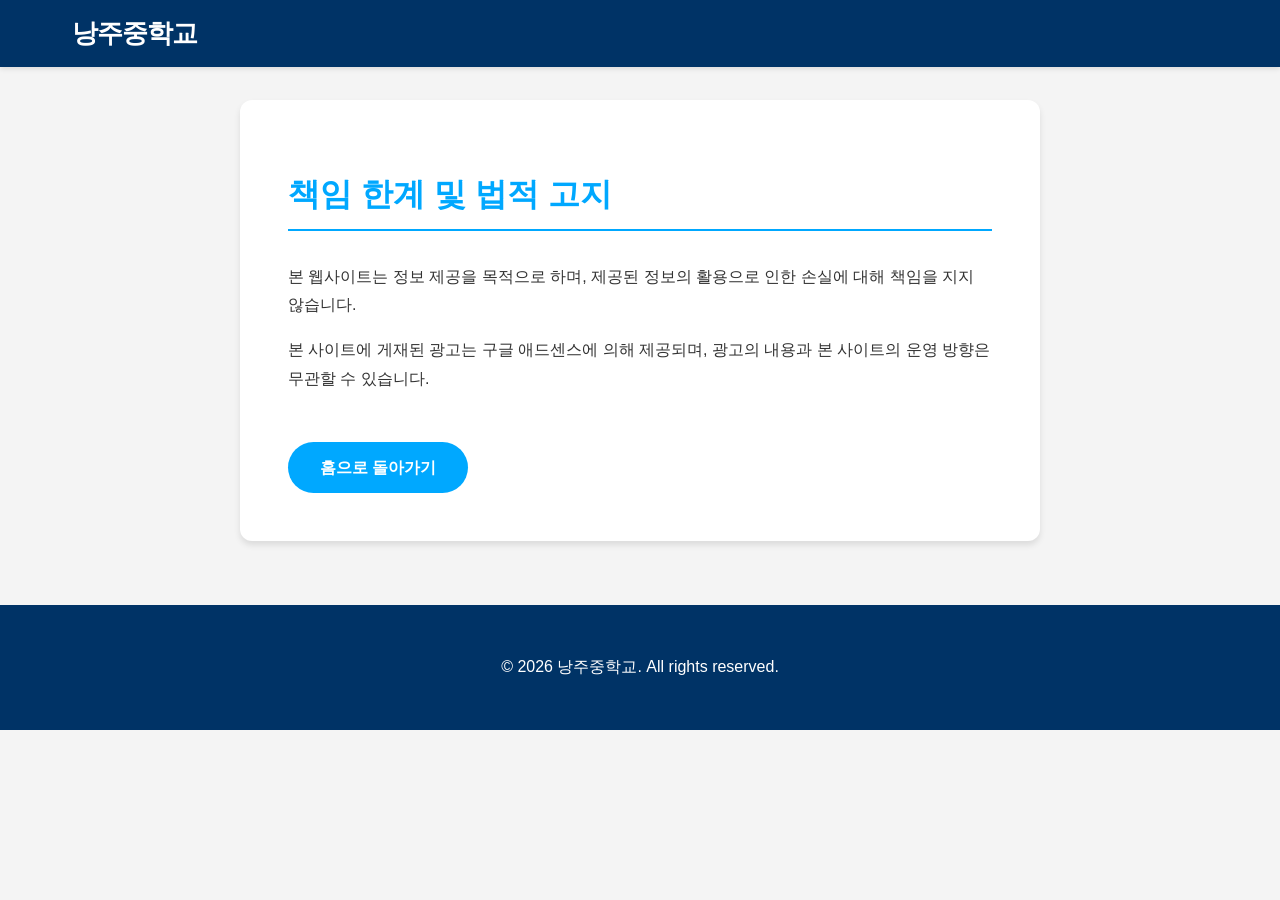
<file: disclaimer.html>
<!DOCTYPE html>
<html lang="ko">
<head>
    <!-- Google tag (gtag.js) -->
    <script async src="https://www.googletagmanager.com/gtag/js?id=G-F3BMP1F9ME"></script>
    <script>
      window.dataLayer = window.dataLayer || [];
      function gtag(){dataLayer.push(arguments);}
      gtag('js', new Date());

      gtag('config', 'G-F3BMP1F9ME');
    </script>
    <meta charset="UTF-8">
    <meta name="viewport" content="width=device-width, initial-scale=1.0">
    <title>책임 한계 및 법적 고지 - 낭주중학교</title>
    <link rel="stylesheet" href="style.css">
</head>
<body class="legal-page">
    <header>
        <nav>
            <div class="logo"><a href="index.html">낭주중학교</a></div>
        </nav>
    </header>
    <main style="padding: 100px 20px; max-width: 800px; margin: 0 auto;">
        <h1>책임 한계 및 법적 고지</h1>
        <p>본 웹사이트는 정보 제공을 목적으로 하며, 제공된 정보의 활용으로 인한 손실에 대해 책임을 지지 않습니다.</p>
        <p>본 사이트에 게재된 광고는 구글 애드센스에 의해 제공되며, 광고의 내용과 본 사이트의 운영 방향은 무관할 수 있습니다.</p>
        <a href="index.html" class="btn">홈으로 돌아가기</a>
    </main>
    <footer>
        <p>&copy; 2026 낭주중학교. All rights reserved.</p>
    </footer>
</body>
</html>
</file>
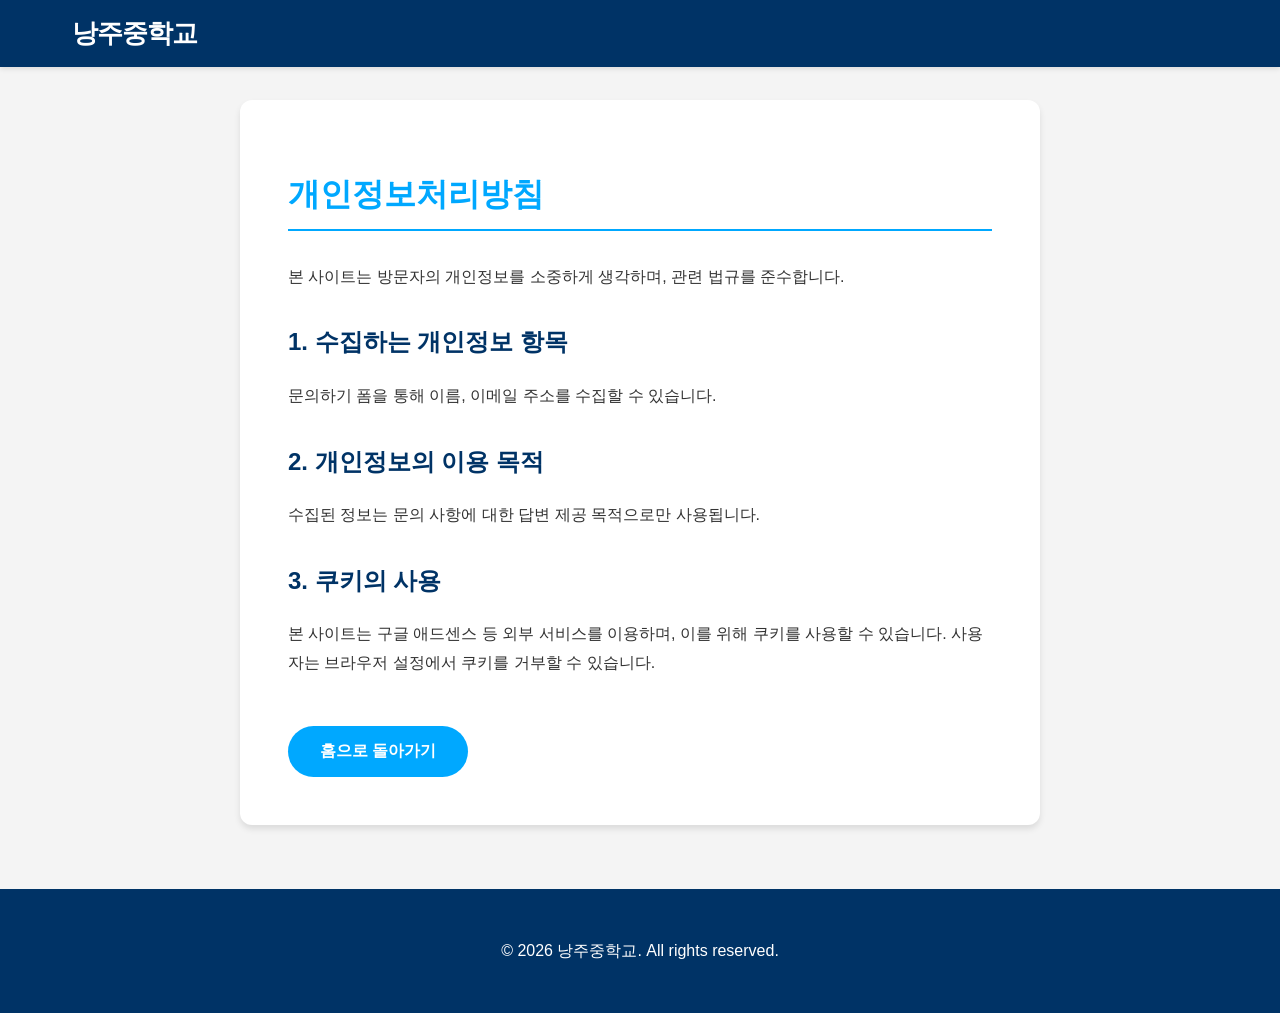
<file: privacy.html>
<!DOCTYPE html>
<html lang="ko">
<head>
    <!-- Google tag (gtag.js) -->
    <script async src="https://www.googletagmanager.com/gtag/js?id=G-F3BMP1F9ME"></script>
    <script>
      window.dataLayer = window.dataLayer || [];
      function gtag(){dataLayer.push(arguments);}
      gtag('js', new Date());

      gtag('config', 'G-F3BMP1F9ME');
    </script>
    <meta charset="UTF-8">
    <meta name="viewport" content="width=device-width, initial-scale=1.0">
    <title>개인정보처리방침 - 낭주중학교</title>
    <link rel="stylesheet" href="style.css">
</head>
<body class="legal-page">
    <header>
        <nav>
            <div class="logo"><a href="index.html">낭주중학교</a></div>
        </nav>
    </header>
    <main style="padding: 100px 20px; max-width: 800px; margin: 0 auto;">
        <h1>개인정보처리방침</h1>
        <p>본 사이트는 방문자의 개인정보를 소중하게 생각하며, 관련 법규를 준수합니다.</p>
        <h2>1. 수집하는 개인정보 항목</h2>
        <p>문의하기 폼을 통해 이름, 이메일 주소를 수집할 수 있습니다.</p>
        <h2>2. 개인정보의 이용 목적</h2>
        <p>수집된 정보는 문의 사항에 대한 답변 제공 목적으로만 사용됩니다.</p>
        <h2>3. 쿠키의 사용</h2>
        <p>본 사이트는 구글 애드센스 등 외부 서비스를 이용하며, 이를 위해 쿠키를 사용할 수 있습니다. 사용자는 브라우저 설정에서 쿠키를 거부할 수 있습니다.</p>
        <a href="index.html" class="btn">홈으로 돌아가기</a>
    </main>
    <footer>
        <p>&copy; 2026 낭주중학교. All rights reserved.</p>
    </footer>
</body>
</html>
</file>
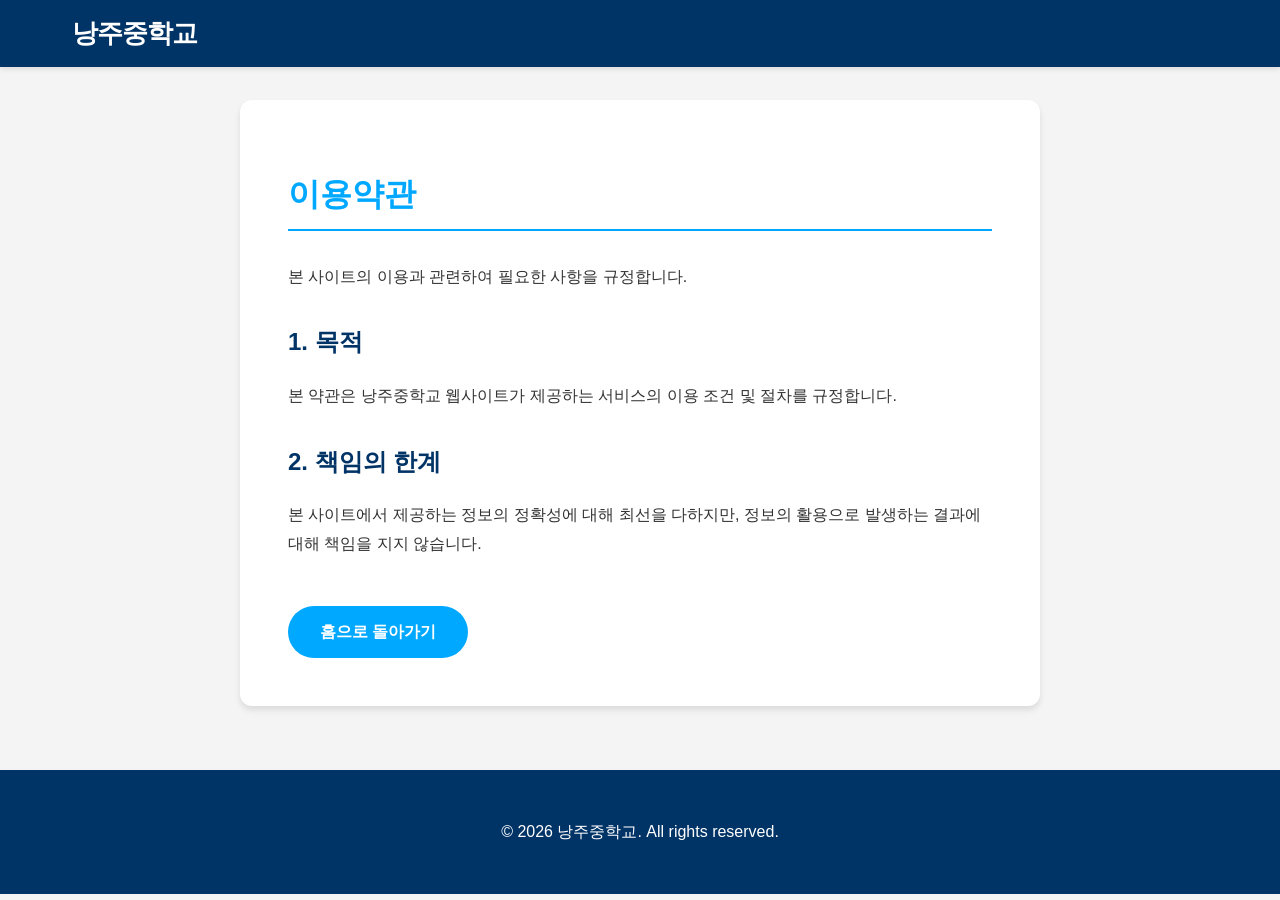
<file: terms.html>
<!DOCTYPE html>
<html lang="ko">
<head>
    <!-- Google tag (gtag.js) -->
    <script async src="https://www.googletagmanager.com/gtag/js?id=G-F3BMP1F9ME"></script>
    <script>
      window.dataLayer = window.dataLayer || [];
      function gtag(){dataLayer.push(arguments);}
      gtag('js', new Date());

      gtag('config', 'G-F3BMP1F9ME');
    </script>
    <meta charset="UTF-8">
    <meta name="viewport" content="width=device-width, initial-scale=1.0">
    <title>이용약관 - 낭주중학교</title>
    <link rel="stylesheet" href="style.css">
</head>
<body class="legal-page">
    <header>
        <nav>
            <div class="logo"><a href="index.html">낭주중학교</a></div>
        </nav>
    </header>
    <main style="padding: 100px 20px; max-width: 800px; margin: 0 auto;">
        <h1>이용약관</h1>
        <p>본 사이트의 이용과 관련하여 필요한 사항을 규정합니다.</p>
        <h2>1. 목적</h2>
        <p>본 약관은 낭주중학교 웹사이트가 제공하는 서비스의 이용 조건 및 절차를 규정합니다.</p>
        <h2>2. 책임의 한계</h2>
        <p>본 사이트에서 제공하는 정보의 정확성에 대해 최선을 다하지만, 정보의 활용으로 발생하는 결과에 대해 책임을 지지 않습니다.</p>
        <a href="index.html" class="btn">홈으로 돌아가기</a>
    </main>
    <footer>
        <p>&copy; 2026 낭주중학교. All rights reserved.</p>
    </footer>
</body>
</html>
</file>
<file: style.css>
:root {
    --bg-color: #f4f4f4;
    --text-color: #333;
    --header-bg: #003366;
    --header-text: #fff;
    --section-border: #ddd;
    --hero-overlay: rgba(0, 51, 102, 0.7);
    --map-bg: #e0e0e0;
    --accent-color: #00a8ff;
    --card-bg: #fff;
    --shadow: 0 4px 6px rgba(0,0,0,0.1);
}

body.dark-mode {
    --bg-color: #1a1a1a;
    --text-color: #f4f4f4;
    --header-bg: #111;
    --header-text: #e0e0e0;
    --section-border: #333;
    --hero-overlay: rgba(0, 0, 0, 0.8);
    --map-bg: #333;
    --accent-color: #00a8ff;
    --card-bg: #222;
}

/* Basic Styles */
* {
    box-sizing: border-box;
}

body {
    font-family: 'Nanum Gothic', sans-serif;
    margin: 0;
    line-height: 1.6;
    background-color: var(--bg-color);
    color: var(--text-color);
    transition: background-color 0.3s, color 0.3s;
    overflow-x: hidden; /* Prevent horizontal scroll */
}

a {
    text-decoration: none;
    color: inherit;
}

/* Layout Utilities */
.section-title {
    text-align: center;
    margin-bottom: 3rem;
}

.section-title h2 {
    font-size: 2.5rem;
    color: var(--header-bg);
    margin-bottom: 0.5rem;
}

body.dark-mode .section-title h2 {
    color: #aaccff;
}

.underline {
    width: 60px;
    height: 4px;
    background: var(--accent-color);
    margin: 0 auto;
}

/* Header & Nav */
header {
    background-color: var(--header-bg);
    color: var(--header-text);
    padding: 0.8rem 0;
    position: fixed;
    width: 100%;
    top: 0;
    z-index: 1000;
    box-shadow: 0 2px 5px rgba(0, 0, 0, 0.1);
    transition: all 0.3s;
}

nav {
    display: flex;
    justify-content: space-between;
    align-items: center;
    max-width: 1200px;
    margin: 0 auto;
    padding: 0 2rem;
    width: 100%;
}

nav .logo {
    font-size: 1.6rem;
    font-weight: 700;
    letter-spacing: -1px;
}

nav ul.nav-links {
    list-style: none;
    display: flex;
    margin: 0;
    padding: 0;
    align-items: center;
}

nav ul.nav-links li {
    margin-left: 1.5rem;
}

nav ul.nav-links li a {
    font-size: 1rem;
    font-weight: 400;
    color: #fff !important; /* Force white text */
    text-decoration: none !important; /* Force no underline */
    transition: color 0.3s;
}

nav ul.nav-links li a:hover {
    color: var(--accent-color) !important;
}

.theme-toggle {
    background: none;
    border: 1px solid var(--header-text);
    color: var(--header-text);
    padding: 0.4rem 0.8rem;
    cursor: pointer;
    border-radius: 4px;
    font-size: 0.85rem;
    transition: all 0.3s;
}

.theme-toggle:hover {
    background: var(--header-text);
    color: var(--header-bg);
}

/* Hero Section */
#hero {
    background-image: linear-gradient(var(--hero-overlay), var(--hero-overlay)), url('images/school.png');
    background-size: cover;
    background-position: center;
    height: 70vh;
    display: flex;
    justify-content: center;
    align-items: center;
    text-align: center;
    color: #fff;
    margin-top: 60px;
}

#hero h1 {
    font-size: 3.5rem;
    margin-bottom: 1rem;
    text-shadow: 2px 2px 4px rgba(0,0,0,0.3);
}

#hero p {
    font-size: 1.4rem;
    margin-bottom: 2rem;
}

.btn {
    display: inline-block;
    padding: 0.8rem 2rem;
    background: var(--accent-color);
    color: #fff;
    border-radius: 50px;
    font-weight: 700;
    transition: transform 0.3s, background 0.3s;
}

.btn:hover {
    transform: translateY(-3px);
    background: #008cd4;
}

/* About Grid */
.about-grid {
    display: grid;
    grid-template-columns: repeat(auto-fit, minmax(280px, 1fr));
    gap: 2rem;
    padding: 0 1rem;
}

.about-card {
    background: var(--card-bg);
    padding: 2.5rem;
    border-radius: 12px;
    box-shadow: var(--shadow);
    transition: transform 0.3s;
}

.about-card:hover {
    transform: translateY(-5px);
}

.about-card h3 {
    color: var(--accent-color);
    margin-bottom: 1.2rem;
    border-left: 4px solid var(--accent-color);
    padding-left: 1rem;
}

/* AI Section */
.highlight-section {
    background-color: var(--card-bg);
    border-radius: 20px;
    margin: 4rem auto;
    padding: 3rem;
}

.feature-list {
    list-style: none;
    padding: 0;
    margin-top: 2rem;
}

.feature-list li {
    padding: 1rem 0;
    border-bottom: 1px solid var(--section-border);
    display: flex;
    align-items: center;
}

.feature-list li::before {
    content: '✓';
    color: var(--accent-color);
    font-weight: bold;
    margin-right: 1rem;
}

/* Activities Grid */
.activities-grid {
    display: grid;
    grid-template-columns: repeat(auto-fit, minmax(280px, 1fr));
    gap: 2rem;
}

.activity-item {
    background: var(--card-bg);
    border-radius: 12px;
    overflow: hidden;
    box-shadow: var(--shadow);
    display: block;
    color: inherit;
    transition: transform 0.3s;
}

.activity-item:hover {
    transform: translateY(-5px);
}

.placeholder-img {
    height: 180px;
    background: #e9ecef;
    display: flex;
    align-items: center;
    justify-content: center;
    color: #adb5bd;
    font-weight: 700;
}

.activity-item h4 {
    padding: 1.5rem 1.5rem 0.5rem;
    margin: 0;
    color: var(--accent-color);
}

.activity-item p {
    padding: 0 1.5rem 1.5rem;
    margin: 0;
    font-size: 0.95rem;
}

/* Notice List */
.notice-list {
    list-style: none;
    padding: 0;
}

.notice-list li {
    margin-bottom: 1rem;
}

.notice-list li a {
    background: var(--card-bg);
    padding: 1.2rem 2rem;
    border-radius: 8px;
    display: flex;
    justify-content: space-between;
    align-items: center;
    box-shadow: 0 2px 4px rgba(0,0,0,0.05);
    transition: transform 0.2s;
}

.notice-list li a:hover {
    transform: scale(1.01);
}

.notice-list li span {
    font-weight: 700;
    color: #e67e22;
    margin-right: 1rem;
}

.notice-list li small {
    color: #999;
}

/* Contact Section Layout */
.contact-container {
    display: grid;
    grid-template-columns: repeat(auto-fit, minmax(300px, 1fr));
    gap: 3rem;
    align-items: start;
}

.contact-form {
    background: var(--card-bg);
    padding: 2.5rem;
    border-radius: 12px;
    box-shadow: var(--shadow);
}

.contact-form h3, .contact-info h3 {
    margin-bottom: 2rem;
    color: var(--accent-color);
}

.form-group {
    margin-bottom: 1.5rem;
}

.form-group label {
    display: block;
    margin-bottom: 0.5rem;
    font-weight: bold;
    color: var(--text-color);
}

.form-group input, 
.form-group select, 
.form-group textarea {
    width: 100%;
    padding: 0.8rem;
    border: 1px solid var(--section-border);
    border-radius: 8px;
    background-color: var(--bg-color);
    color: var(--text-color);
    font-family: inherit;
    transition: border-color 0.3s;
}

.form-group input:focus, 
.form-group select:focus, 
.form-group textarea:focus {
    border-color: var(--accent-color);
    outline: none;
}

.submit-btn {
    width: 100%;
    border: none;
    cursor: pointer;
    font-size: 1rem;
    transition: background 0.3s;
}

.form-note {
    font-size: 0.8rem;
    color: #999;
    margin-top: 1rem;
    text-align: center;
}

/* Updated Contact Styles */
.contact-info {
    background: var(--card-bg);
    padding: 2.5rem;
    border-radius: 12px;
    box-shadow: var(--shadow);
    text-align: left;
}

#map-container {
    height: 350px;
    margin-top: 2rem;
    border-radius: 8px;
    overflow: hidden;
    box-shadow: var(--shadow);
    width: 100%;
}

#map-container iframe {
    width: 100%;
    height: 100%;
}

/* Sections */
section {
    padding: 5rem 1.5rem;
    max-width: 1200px;
    margin: 0 auto;
}

/* Comments */
#comments {
    padding: 5rem 1.5rem;
}

/* Footer */
footer {
    background-color: var(--header-bg);
    color: var(--header-text);
    text-align: center;
    padding: 2rem 0;
    margin-top: 4rem;
}

/* Responsive */
@media (max-width: 768px) {
    nav {
        flex-direction: column;
        padding: 1rem;
    }

    nav ul.nav-links {
        margin: 1rem 0;
        flex-wrap: wrap;
        justify-content: center;
    }

    nav ul.nav-links li {
        margin: 0.5rem;
    }

    .header-actions {
        width: 100%;
        display: flex;
        justify-content: center;
    }

    #hero h1 {
        font-size: 2.2rem;
    }

    #hero p {
        font-size: 1.1rem;
    }

    .section-title h2 {
        font-size: 2rem;
    }

    .about-card, .contact-form, .contact-info {
        padding: 1.5rem;
    }

    .notice-list li a {
        flex-direction: column;
        align-items: flex-start;
        padding: 1.2rem;
    }

    .notice-list li small {
        margin-top: 0.5rem;
    }
}

@media (max-width: 480px) {
    nav .logo {
        font-size: 1.4rem;
    }
    
    #hero {
        height: 60vh;
    }
    
    #hero h1 {
        font-size: 1.8rem;
    }
}

/* Legal Pages Styling */
.legal-page main {
    background: var(--card-bg);
    margin-top: 100px !important;
    border-radius: 12px;
    box-shadow: var(--shadow);
    padding: 3rem !important;
}

.legal-page h1 {
    color: var(--accent-color);
    margin-bottom: 2rem;
    border-bottom: 2px solid var(--accent-color);
    padding-bottom: 0.5rem;
}

.legal-page h2 {
    margin-top: 2rem;
    color: var(--header-bg);
}

body.dark-mode .legal-page h2 {
    color: #aaccff;
}

.legal-page p {
    margin-bottom: 1rem;
    line-height: 1.8;
}

.legal-page .btn {
    margin-top: 2rem;
}
</file>
